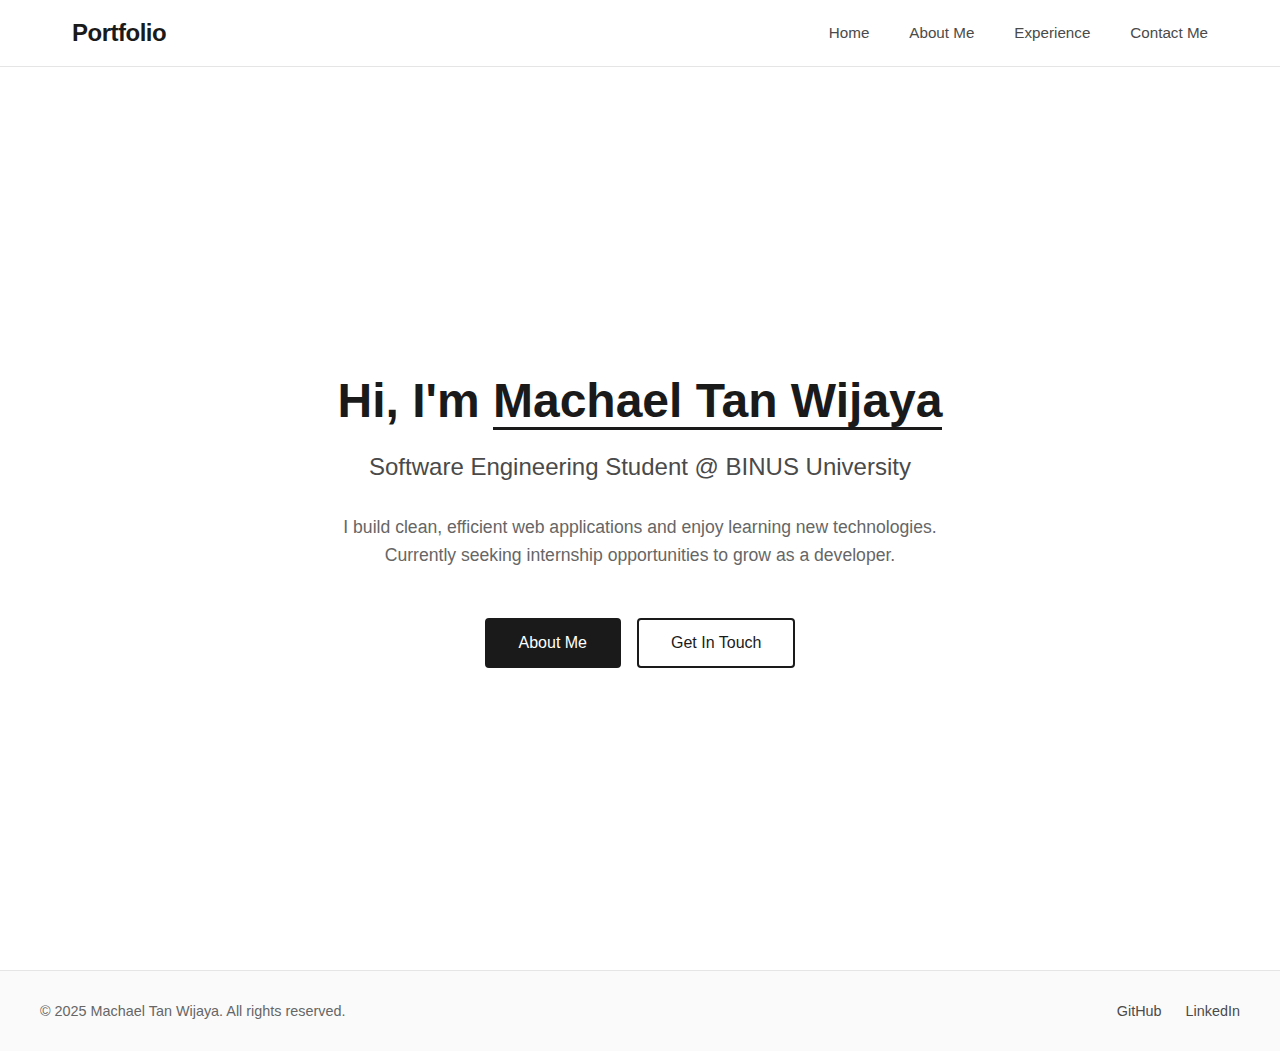
<file: index.html>
<!DOCTYPE html>
<html lang="en">
<head>
    <meta charset="UTF-8">
    <meta name="viewport" content="width=device-width, initial-scale=1.0">
    <title>My Portfolio Website</title>
    <link rel="stylesheet" href="css/style.css">
</head>
<body>
    <nav class="navbar">
        <div class="nav-container">
            <a href="#home" class="nav-logo">Portfolio</a>
            <button class="hamburger" aria-label="Toggle menu">
                <span class="hamburger-line"></span>
                <span class="hamburger-line"></span>
                <span class="hamburger-line"></span>
            </button>
            <ul class="nav-menu">
                <li class="nav-item"><a href="#home" class="nav-link">Home</a></li>
                <li class="nav-item"><a href="about.html" class="nav-link">About Me</a></li>
                <li class="nav-item"><a href="experience.html" class="nav-link">Experience</a></li>
                <li class="nav-item"><a href="contact.html" class="nav-link">Contact Me</a></li>
            </ul>
        </div>
    </nav>
    
    <main class="home-section">
        <div class="home-container">
            <div class="home-content">
                <h1 class="home-greeting">Hi, I'm <span class="highlight">Machael Tan Wijaya</span></h1>
                <h2 class="home-subtitle">Software Engineering Student @ BINUS University</h2>
                <p class="home-description">
                    I build clean, efficient web applications and enjoy learning new technologies. 
                    Currently seeking internship opportunities to grow as a developer.
                </p>
                <div class="home-cta">
                    <a href="about.html" class="btn-primary">About Me</a>
                    <a href="contact.html" class="btn-secondary">Get In Touch</a>
                </div>
            </div>
        </div>
    </main>
    
    <footer class="footer">
        <div class="footer-container">
            <p class="footer-text">&copy; 2025 Machael Tan Wijaya. All rights reserved.</p>
            <div class="footer-links">
                <a href="https://github.com/machaeltanwijaya" target="_blank" class="footer-link">GitHub</a>
                <a href="https://www.linkedin.com/in/machael-tan-wijaya" target="_blank" class="footer-link">LinkedIn</a>
            </div>
        </div>
    </footer>
    
    <script src="js/script.js"></script>
</body>
</html>
</file>
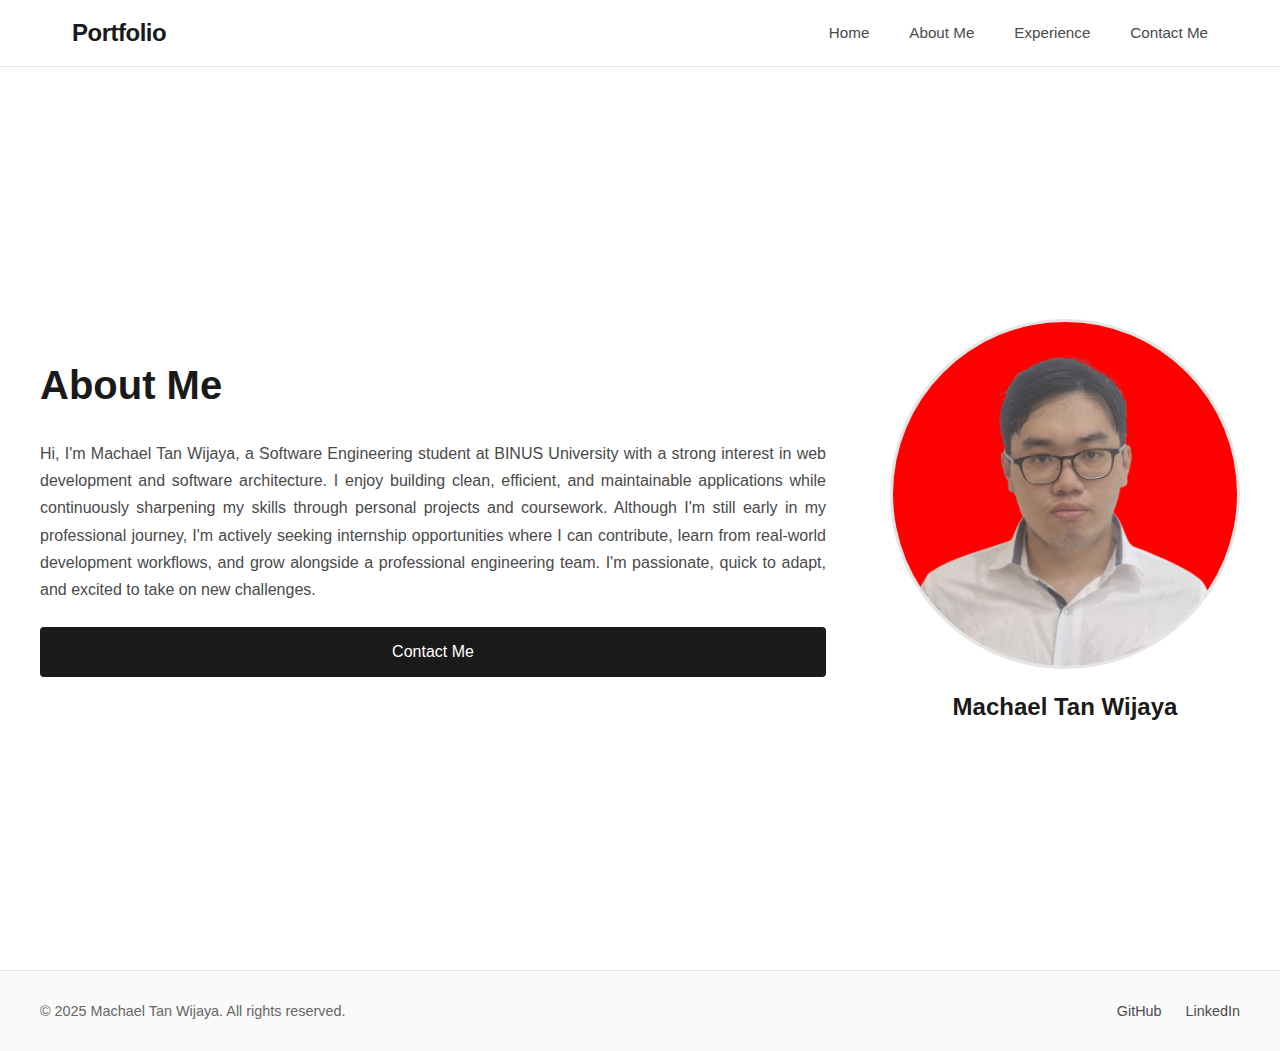
<file: about.html>
<!DOCTYPE html>
<html lang="en">
<head>
    <meta charset="UTF-8">
    <meta name="viewport" content="width=device-width, initial-scale=1.0">
    <title>About Me - My Portfolio</title>
    <link rel="stylesheet" href="css/style.css">
</head>
<body>
    <nav class="navbar">
        <div class="nav-container">
            <a href="index.html" class="nav-logo">Portfolio</a>
            <button class="hamburger" aria-label="Toggle menu">
                <span class="hamburger-line"></span>
                <span class="hamburger-line"></span>
                <span class="hamburger-line"></span>
            </button>
            <ul class="nav-menu">
                <li class="nav-item"><a href="index.html" class="nav-link">Home</a></li>
                <li class="nav-item"><a href="about.html" class="nav-link">About Me</a></li>
                <li class="nav-item"><a href="experience.html" class="nav-link">Experience</a></li>
                <li class="nav-item"><a href="contact.html" class="nav-link">Contact Me</a></li>
            </ul>
        </div>
    </nav>
    
    <main class="about-section">
        <div class="about-container">
            <div class="about-content">
                <h1 class="about-title">About Me</h1>
                <p class="about-description">
                    Hi, I'm Machael Tan Wijaya, a Software Engineering student at BINUS University with a strong interest in web development and software architecture.
                    I enjoy building clean, efficient, and maintainable applications while continuously sharpening my skills through personal projects and coursework.

                    Although I'm still early in my professional journey, I'm actively seeking internship opportunities where I can contribute, learn from real-world development workflows, and grow alongside a professional engineering team.
                    I'm passionate, quick to adapt, and excited to take on new challenges.
                </p>
                <a href="tel:+6282184538289" class="contact-button">Contact Me</a>
            </div>
            <div class="profile-section">
                <div class="profile-picture">
                    <img src="assets/profile.png" alt="Profile Picture">
                </div>
                <h2 class="profile-name">Machael Tan Wijaya</h2>
            </div>
        </div>
    </main>
    
    <footer class="footer">
        <div class="footer-container">
            <p class="footer-text">&copy; 2025 Machael Tan Wijaya. All rights reserved.</p>
            <div class="footer-links">
                <a href="https://github.com/machaeltanwijaya" target="_blank" class="footer-link">GitHub</a>
                <a href="https://www.linkedin.com/in/machael-tan-wijaya" target="_blank" class="footer-link">LinkedIn</a>
            </div>
        </div>
    </footer>
    
    <script src="js/script.js"></script>
</body>
</html>
</file>
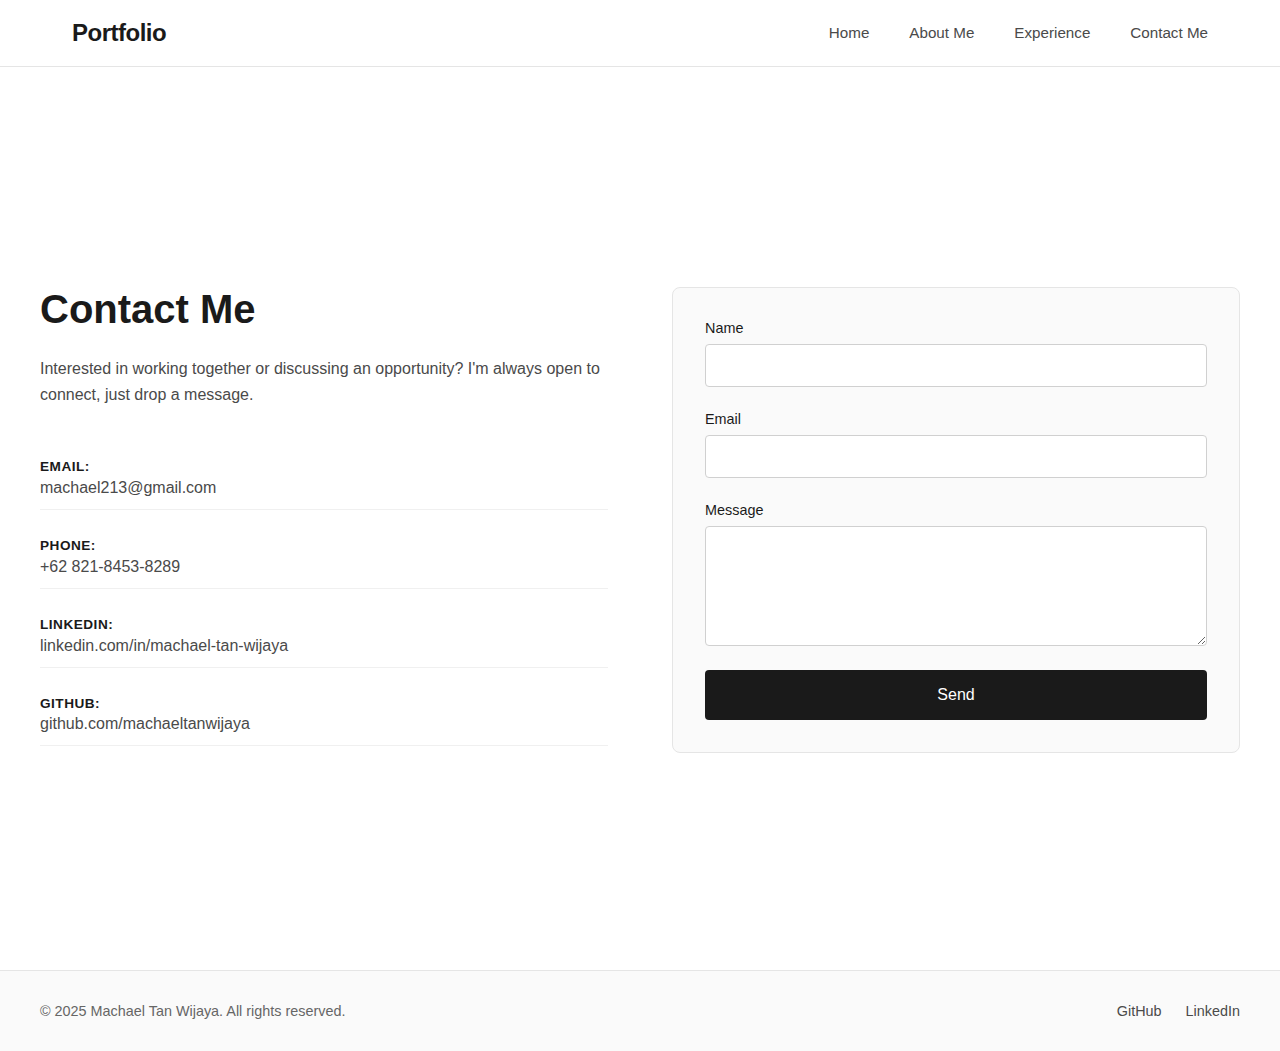
<file: contact.html>
<!DOCTYPE html>
<html lang="en">
<head>
    <meta charset="UTF-8">
    <meta name="viewport" content="width=device-width, initial-scale=1.0">
    <title>Contact Me - My Portfolio</title>
    <link rel="stylesheet" href="css/style.css">
</head>
<body>
    <nav class="navbar">
        <div class="nav-container">
            <a href="index.html" class="nav-logo">Portfolio</a>
            <button class="hamburger" aria-label="Toggle menu">
                <span class="hamburger-line"></span>
                <span class="hamburger-line"></span>
                <span class="hamburger-line"></span>
            </button>
            <ul class="nav-menu">
                <li class="nav-item"><a href="index.html" class="nav-link">Home</a></li>
                <li class="nav-item"><a href="about.html" class="nav-link">About Me</a></li>
                <li class="nav-item"><a href="experience.html" class="nav-link">Experience</a></li>
                <li class="nav-item"><a href="contact.html" class="nav-link">Contact Me</a></li>
            </ul>
        </div>
    </nav>
    
    <main class="contact-section">
        <div class="contact-container">
            <div class="contact-info">
                <h1 class="contact-title">Contact Me</h1>
                <p class="contact-subtitle">
                    Interested in working together or discussing an opportunity?
                    I'm always open to connect, just drop a message.
                </p>
                
                <ul class="contact-list">
                    <li class="contact-item">
                        <span class="contact-label">Email:</span>
                        <a href="mailto:machael213@gmail.com" class="contact-link">machael213@gmail.com</a>
                    </li>
                    <li class="contact-item">
                        <span class="contact-label">Phone:</span>
                        <a href="tel:+6282184538289" class="contact-link">+62 821-8453-8289</a>
                    </li>
                    <li class="contact-item">
                        <span class="contact-label">LinkedIn:</span>
                        <a href="https://www.linkedin.com/in/machael-tan-wijaya" target="_blank" class="contact-link">linkedin.com/in/machael-tan-wijaya</a>
                    </li>
                    <li class="contact-item">
                        <span class="contact-label">GitHub:</span>
                        <a href="https://github.com/machaeltanwijaya" target="_blank" class="contact-link">github.com/machaeltanwijaya</a>
                    </li>
                </ul>
            </div>
            
            <div class="contact-form-wrapper">
                <form action="https://formspree.io/f/xqaovgrw" method="POST" class="contact-form">
                    <div class="form-group">
                        <label for="name" class="form-label">Name</label>
                        <input type="text" id="name" name="name" class="form-input" required>
                    </div>
                    
                    <div class="form-group">
                        <label for="email" class="form-label">Email</label>
                        <input type="email" id="email" name="email" class="form-input" required>
                    </div>
                    
                    <div class="form-group">
                        <label for="message" class="form-label">Message</label>
                        <textarea id="message" name="message" class="form-textarea" rows="5" required></textarea>
                    </div>
                    
                    <button type="submit" class="form-submit">Send</button>
                </form>
            </div>
        </div>
    </main>
    
    <footer class="footer">
        <div class="footer-container">
            <p class="footer-text">&copy; 2025 Machael Tan Wijaya. All rights reserved.</p>
            <div class="footer-links">
                <a href="https://github.com/machaeltanwijaya" target="_blank" class="footer-link">GitHub</a>
                <a href="https://www.linkedin.com/in/machael-tan-wijaya" target="_blank" class="footer-link">LinkedIn</a>
            </div>
        </div>
    </footer>
    
    <script src="js/script.js"></script>
</body>
</html>
</file>
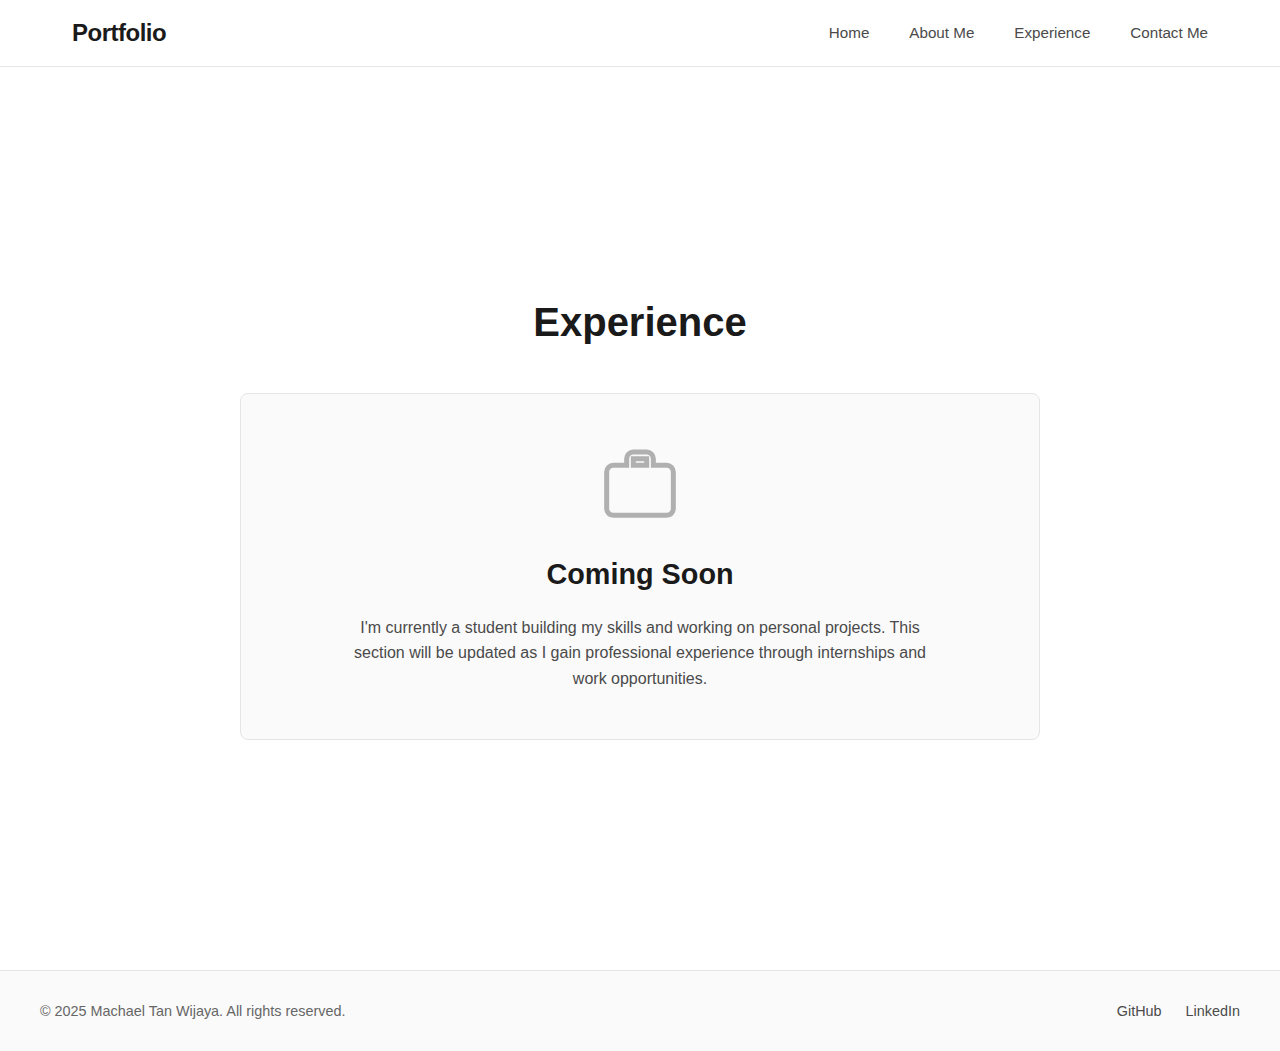
<file: experience.html>
<!DOCTYPE html>
<html lang="en">
<head>
    <meta charset="UTF-8">
    <meta name="viewport" content="width=device-width, initial-scale=1.0">
    <title>Experience - My Portfolio</title>
    <link rel="stylesheet" href="css/style.css">
</head>
<body>
    <nav class="navbar">
        <div class="nav-container">
            <a href="index.html" class="nav-logo">Portfolio</a>
            <button class="hamburger" aria-label="Toggle menu">
                <span class="hamburger-line"></span>
                <span class="hamburger-line"></span>
                <span class="hamburger-line"></span>
            </button>
            <ul class="nav-menu">
                <li class="nav-item"><a href="index.html" class="nav-link">Home</a></li>
                <li class="nav-item"><a href="about.html" class="nav-link">About Me</a></li>
                <li class="nav-item"><a href="experience.html" class="nav-link">Experience</a></li>
                <li class="nav-item"><a href="contact.html" class="nav-link">Contact Me</a></li>
            </ul>
        </div>
    </nav>
    
    <main class="experience-section">
        <div class="experience-container">
            <h1 class="experience-title">Experience</h1>
            <div class="experience-placeholder">
                <div class="placeholder-icon">
                    <svg width="80" height="80" viewBox="0 0 24 24" fill="none" stroke="currentColor" stroke-width="1.5">
                        <path d="M20 7h-4V5c0-1.1-.9-2-2-2h-4c-1.1 0-2 .9-2 2v2H4c-1.1 0-2 .9-2 2v11c0 1.1.9 2 2 2h16c1.1 0 2-.9 2-2V9c0-1.1-.9-2-2-2zM10 5h4v2h-4V5z"/>
                    </svg>
                </div>
                <h2 class="placeholder-title">Coming Soon</h2>
                <p class="placeholder-text">
                    I'm currently a student building my skills and working on personal projects. 
                    This section will be updated as I gain professional experience through internships and work opportunities.
                </p>
            </div>
        </div>
    </main>
    
    <footer class="footer">
        <div class="footer-container">
            <p class="footer-text">&copy; 2025 Machael Tan Wijaya. All rights reserved.</p>
            <div class="footer-links">
                <a href="https://github.com/machaeltanwijaya" target="_blank" class="footer-link">GitHub</a>
                <a href="https://www.linkedin.com/in/machael-tan-wijaya" target="_blank" class="footer-link">LinkedIn</a>
            </div>
        </div>
    </footer>
    
    <script src="js/script.js"></script>
</body>
</html>
</file>
<file: css/style.css>
/* Reset and Base Styles */
* {
    margin: 0;
    padding: 0;
    box-sizing: border-box;
}

body {
    font-family: -apple-system, BlinkMacSystemFont, 'Segoe UI', Roboto, 'Helvetica Neue', Arial, sans-serif;
    background-color: #ffffff;
    color: #1a1a1a;
    display: flex;
    flex-direction: column;
    min-height: 100vh;
}

main {
    flex: 1;
}

/* Navbar Styles */
.navbar {
    background-color: #ffffff;
    border-bottom: 1px solid #e5e5e5;
    position: fixed;
    top: 0;
    width: 100%;
    z-index: 1000;
}

.nav-container {
    max-width: 1200px;
    margin: 0 auto;
    padding: 1.2rem 2rem;
    display: flex;
    justify-content: space-between;
    align-items: center;
}

.nav-logo {
    font-size: 1.5rem;
    font-weight: 600;
    color: #1a1a1a;
    text-decoration: none;
    letter-spacing: -0.5px;
}

.nav-menu {
    display: flex;
    list-style: none;
    gap: 2.5rem;
    align-items: center;
}

.nav-link {
    color: #4a4a4a;
    text-decoration: none;
    font-size: 0.95rem;
    font-weight: 400;
    transition: color 0.3s ease;
    position: relative;
}

.nav-link:hover {
    color: #1a1a1a;
}

.nav-link::after {
    content: '';
    position: absolute;
    width: 0;
    height: 1px;
    bottom: -4px;
    left: 0;
    background-color: #1a1a1a;
    transition: width 0.3s ease;
}

.nav-link:hover::after {
    width: 100%;
}

/* Hamburger Menu */
.hamburger {
    display: none;
    flex-direction: column;
    background: none;
    border: none;
    cursor: pointer;
    padding: 0;
    z-index: 1001;
}

.hamburger-line {
    width: 25px;
    height: 2px;
    background-color: #1a1a1a;
    margin: 3px 0;
    transition: all 0.3s ease;
}

.hamburger.active .hamburger-line:nth-child(1) {
    transform: rotate(45deg) translate(7px, 7px);
}

.hamburger.active .hamburger-line:nth-child(2) {
    opacity: 0;
}

.hamburger.active .hamburger-line:nth-child(3) {
    transform: rotate(-45deg) translate(7px, -7px);
}

/* Home Page Styles */
.home-section {
    min-height: 100vh;
    display: flex;
    align-items: center;
    justify-content: center;
    padding: 5rem 2rem;
    margin-top: 70px;
}

.home-container {
    max-width: 900px;
    width: 100%;
    text-align: center;
}

.home-content {
    display: flex;
    flex-direction: column;
    align-items: center;
    gap: 1.5rem;
}

.home-greeting {
    font-size: 3rem;
    font-weight: 600;
    color: #1a1a1a;
    line-height: 1.2;
}

.highlight {
    color: #1a1a1a;
    border-bottom: 3px solid #1a1a1a;
}

.home-subtitle {
    font-size: 1.5rem;
    font-weight: 400;
    color: #4a4a4a;
}

.home-description {
    font-size: 1.1rem;
    line-height: 1.6;
    color: #666666;
    max-width: 650px;
    margin: 0.5rem 0;
}

.home-cta {
    display: flex;
    gap: 1rem;
    margin-top: 1rem;
}

.btn-primary,
.btn-secondary {
    padding: 0.9rem 2rem;
    font-size: 1rem;
    font-weight: 500;
    text-decoration: none;
    border-radius: 4px;
    transition: all 0.3s ease;
    border: 2px solid #1a1a1a;
}

.btn-primary {
    background-color: #1a1a1a;
    color: #ffffff;
}

.btn-primary:hover {
    background-color: #333333;
    border-color: #333333;
}

.btn-secondary {
    background-color: transparent;
    color: #1a1a1a;
}

.btn-secondary:hover {
    background-color: #1a1a1a;
    color: #ffffff;
}

/* Responsive Design */

@media (max-width: 768px) {
    .nav-container {
        padding: 1rem 1.5rem;
    }
    
    .nav-menu {
        gap: 1.5rem;
    }
    
    .nav-link {
        font-size: 0.9rem;
    }
}

@media (max-width: 480px) {
    .nav-logo {
        font-size: 1.2rem;
    }
    
    .nav-menu {
        gap: 1rem;
    }
    
    .nav-link {
        font-size: 0.85rem;
    }
}

/* About Me Page Styles */
.about-section {
    min-height: 100vh;
    display: flex;
    align-items: center;
    justify-content: center;
    padding: 5rem 2rem;
    margin-top: 70px;
}

.about-container {
    max-width: 1200px;
    width: 100%;
    display: flex;
    align-items: center;
    gap: 4rem;
}

.about-content {
    flex: 1;
    display: flex;
    flex-direction: column;
    gap: 1.5rem;
}

.about-title {
    font-size: 2.5rem;
    font-weight: 600;
    color: #1a1a1a;
    margin-bottom: 0.5rem;
}

.about-description {
    font-size: 1rem;
    line-height: 1.7;
    color: #4a4a4a;
    text-align: justify;
}

.contact-button {
    width: 100%;
    padding: 1rem;
    background-color: #1a1a1a;
    color: #ffffff;
    text-decoration: none;
    text-align: center;
    font-size: 1rem;
    font-weight: 500;
    border: none;
    border-radius: 4px;
    cursor: pointer;
    transition: background-color 0.3s ease;
}

.contact-button:hover {
    background-color: #333333;
}

.profile-section {
    display: flex;
    flex-direction: column;
    align-items: center;
    gap: 1.5rem;
}

.profile-picture {
    flex-shrink: 0;
    width: 350px;
    height: 350px;
    border-radius: 50%;
    overflow: hidden;
    background-color: #f5f5f5;
    border: 3px solid #e5e5e5;
}

.profile-picture img {
    width: 100%;
    height: 100%;
    object-fit: cover;
}

.profile-name {
    font-size: 1.5rem;
    font-weight: 600;
    color: #1a1a1a;
    text-align: center;
}

/* Responsive for About Page */
@media (max-width: 900px) {
    .about-container {
        flex-direction: column-reverse;
        gap: 3rem;
    }
    
    .profile-picture {
        width: 250px;
        height: 250px;
    }
    
    .about-title {
        font-size: 2rem;
    }
}

/* Contact Me Page Styles */
.contact-section {
    min-height: 100vh;
    display: flex;
    align-items: center;
    justify-content: center;
    padding: 5rem 2rem;
    margin-top: 70px;
}

.contact-container {
    max-width: 1200px;
    width: 100%;
    display: grid;
    grid-template-columns: 1fr 1fr;
    gap: 4rem;
}

.contact-info {
    display: flex;
    flex-direction: column;
    gap: 1.5rem;
}

.contact-title {
    font-size: 2.5rem;
    font-weight: 600;
    color: #1a1a1a;
}

.contact-subtitle {
    font-size: 1rem;
    line-height: 1.6;
    color: #4a4a4a;
}

.contact-list {
    list-style: none;
    display: flex;
    flex-direction: column;
    gap: 1rem;
    margin-top: 1rem;
}

.contact-item {
    display: flex;
    flex-direction: column;
    gap: 0.3rem;
    padding: 0.75rem 0;
    border-bottom: 1px solid #f0f0f0;
}

.contact-label {
    font-size: 0.85rem;
    font-weight: 600;
    color: #1a1a1a;
    text-transform: uppercase;
    letter-spacing: 0.5px;
}

.contact-link {
    color: #4a4a4a;
    text-decoration: none;
    transition: color 0.3s ease;
}

.contact-link:hover {
    color: #1a1a1a;
}

/* Contact Form Styles */
.contact-form-wrapper {
    background-color: #fafafa;
    padding: 2rem;
    border-radius: 8px;
    border: 1px solid #e5e5e5;
}

.contact-form {
    display: flex;
    flex-direction: column;
    gap: 1.5rem;
}

.form-group {
    display: flex;
    flex-direction: column;
    gap: 0.5rem;
}

.form-label {
    font-size: 0.9rem;
    font-weight: 500;
    color: #1a1a1a;
}

.form-input,
.form-textarea {
    padding: 0.75rem;
    font-size: 0.95rem;
    font-family: inherit;
    border: 1px solid #d0d0d0;
    border-radius: 4px;
    background-color: #ffffff;
    transition: border-color 0.3s ease;
}

.form-input:focus,
.form-textarea:focus {
    outline: none;
    border-color: #1a1a1a;
}

.form-textarea {
    resize: vertical;
    min-height: 120px;
}

.form-submit {
    padding: 1rem;
    background-color: #1a1a1a;
    color: #ffffff;
    font-size: 1rem;
    font-weight: 500;
    border: none;
    border-radius: 4px;
    cursor: pointer;
    transition: background-color 0.3s ease;
}

.form-submit:hover {
    background-color: #333333;
}

/* Responsive for Contact Page */
@media (max-width: 900px) {
    .contact-container {
        grid-template-columns: 1fr;
        gap: 3rem;
    }
    
    .contact-title {
        font-size: 2rem;
    }
}

/* Experience Page Styles */
.experience-section {
    min-height: 100vh;
    display: flex;
    align-items: center;
    justify-content: center;
    padding: 5rem 2rem;
    margin-top: 70px;
}

.experience-container {
    max-width: 800px;
    width: 100%;
    text-align: center;
}

.experience-title {
    font-size: 2.5rem;
    font-weight: 600;
    color: #1a1a1a;
    margin-bottom: 3rem;
}

.experience-placeholder {
    display: flex;
    flex-direction: column;
    align-items: center;
    gap: 1.5rem;
    padding: 3rem 2rem;
    background-color: #fafafa;
    border: 1px solid #e5e5e5;
    border-radius: 8px;
}

.placeholder-icon {
    color: #b0b0b0;
    margin-bottom: 0.5rem;
}

.placeholder-title {
    font-size: 1.8rem;
    font-weight: 600;
    color: #1a1a1a;
}

.placeholder-text {
    font-size: 1rem;
    line-height: 1.6;
    color: #4a4a4a;
    max-width: 600px;
}

.placeholder-subtext {
    font-size: 0.95rem;
    line-height: 1.6;
    color: #666666;
    max-width: 600px;
}

.placeholder-link {
    color: #1a1a1a;
    text-decoration: underline;
    transition: opacity 0.3s ease;
}

.placeholder-link:hover {
    opacity: 0.7;
}

/* Footer Styles */
.footer {
    background-color: #fafafa;
    border-top: 1px solid #e5e5e5;
    padding: 2rem 2rem;
    margin-top: auto;
}

.footer-container {
    max-width: 1200px;
    margin: 0 auto;
    display: flex;
    justify-content: space-between;
    align-items: center;
}

.footer-text {
    font-size: 0.9rem;
    color: #666666;
}

.footer-links {
    display: flex;
    gap: 1.5rem;
}

.footer-link {
    font-size: 0.9rem;
    color: #4a4a4a;
    text-decoration: none;
    transition: color 0.3s ease;
}

.footer-link:hover {
    color: #1a1a1a;
}

/* Mobile Responsive (600px) */
@media (max-width: 600px) {
    /* Navbar */
    .hamburger {
        display: flex;
    }
    
    .nav-menu {
        position: fixed;
        left: -100%;
        top: 70px;
        flex-direction: column;
        background-color: #ffffff;
        width: 100%;
        text-align: center;
        transition: left 0.3s ease;
        box-shadow: 0 10px 27px rgba(0, 0, 0, 0.05);
        padding: 2rem 0;
        gap: 0;
    }
    
    .nav-menu.active {
        left: 0;
    }
    
    .nav-item {
        padding: 1rem 0;
        width: 100%;
    }
    
    .nav-link {
        font-size: 1rem;
    }
    
    .nav-link::after {
        display: none;
    }
    
    /* Home Page */
    .home-greeting {
        font-size: 2rem;
    }
    
    .home-subtitle {
        font-size: 1.2rem;
    }
    
    .home-description {
        font-size: 1rem;
    }
    
    .home-cta {
        flex-direction: column;
        width: 100%;
        max-width: 300px;
    }
    
    .btn-primary,
    .btn-secondary {
        width: 100%;
    }
    
    /* About Page */
    .about-section {
        padding: 3rem 1.5rem;
    }
    
    .profile-picture {
        width: 200px;
        height: 200px;
    }
    
    .about-title {
        font-size: 1.75rem;
    }
    
    .about-description {
        font-size: 0.95rem;
    }
    
    /* Experience Page */
    .experience-section {
        padding: 3rem 1.5rem;
    }
    
    .experience-title {
        font-size: 1.75rem;
        margin-bottom: 2rem;
    }
    
    .experience-placeholder {
        padding: 2rem 1.5rem;
    }
    
    .placeholder-title {
        font-size: 1.5rem;
    }
    
    .placeholder-text,
    .placeholder-subtext {
        font-size: 0.9rem;
    }
    
    /* Contact Page */
    .contact-section {
        padding: 3rem 1.5rem;
    }
    
    .contact-title {
        font-size: 1.75rem;
    }
    
    .contact-form-wrapper {
        padding: 1.5rem;
    }
    
    /* Footer */
    .footer {
        padding: 1.5rem 1.5rem;
    }
    
    .footer-container {
        flex-direction: column;
        gap: 1rem;
        text-align: center;
    }
}
</file>
